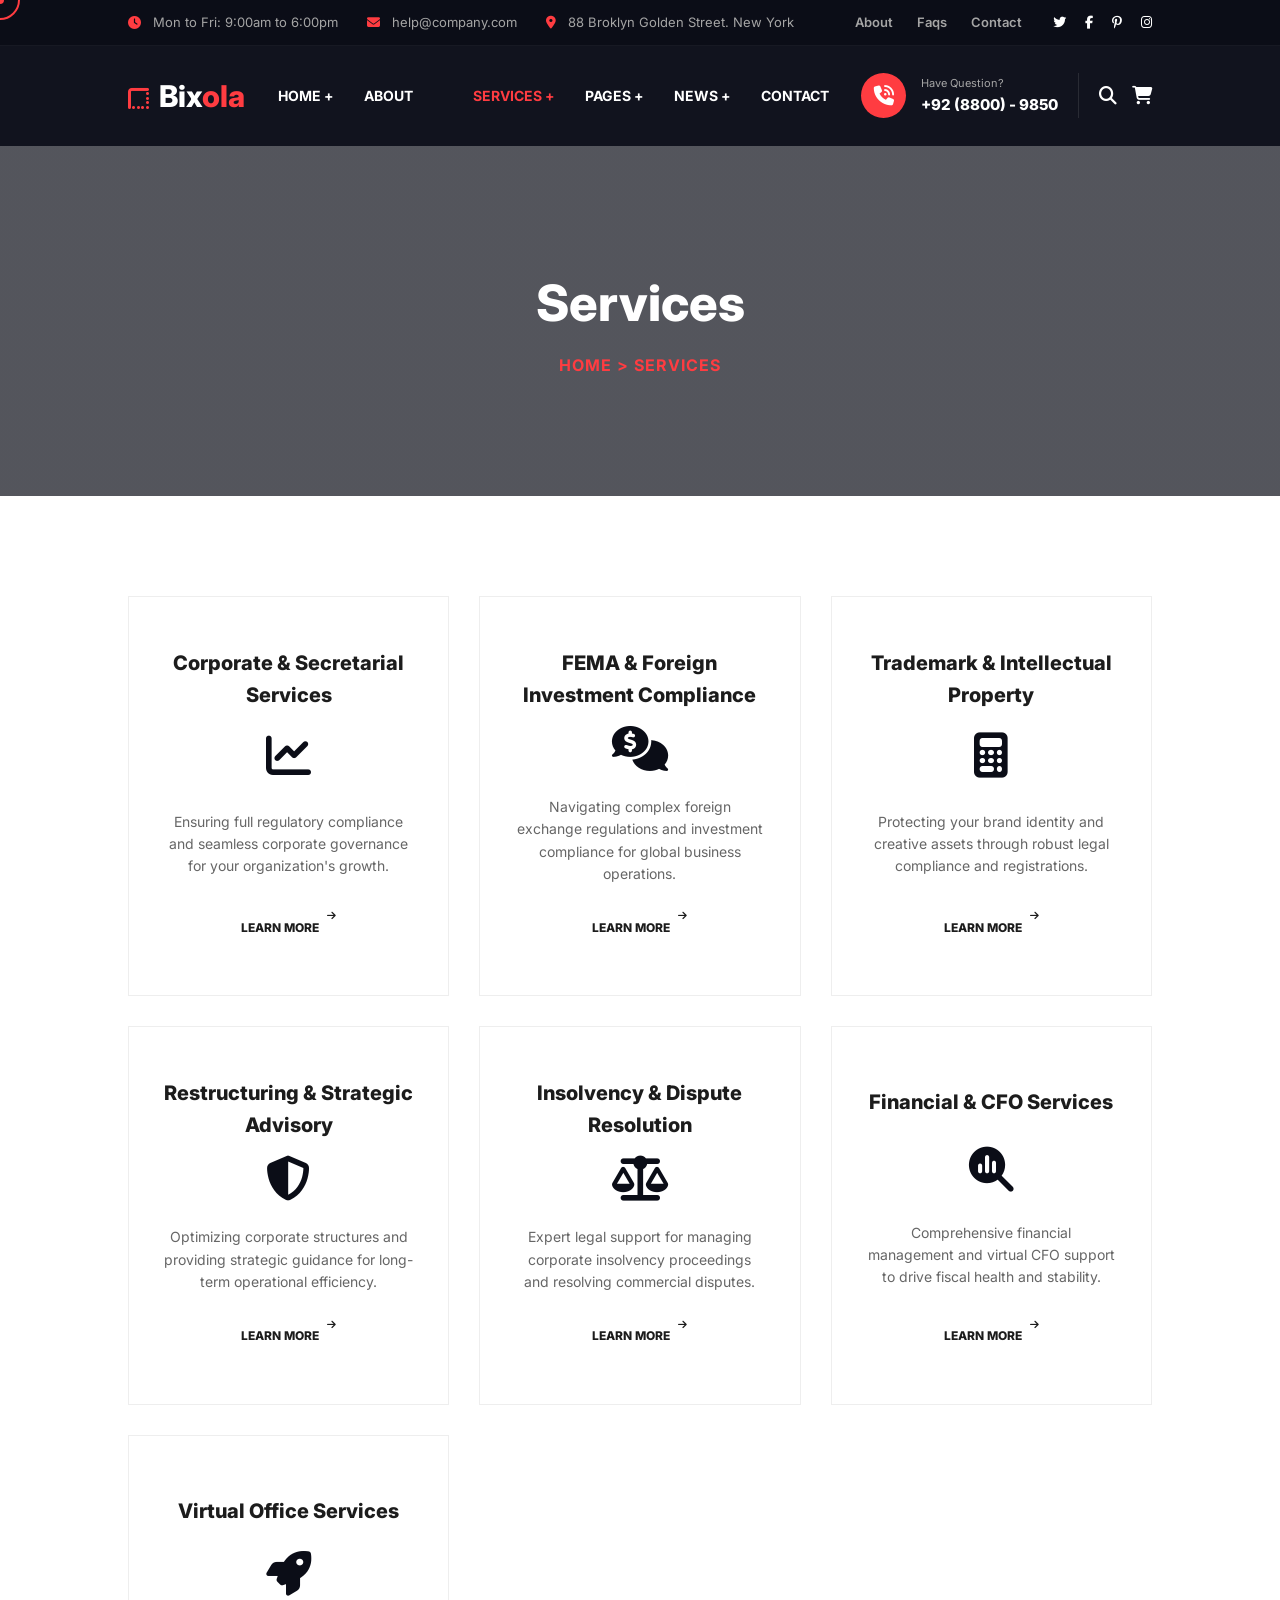
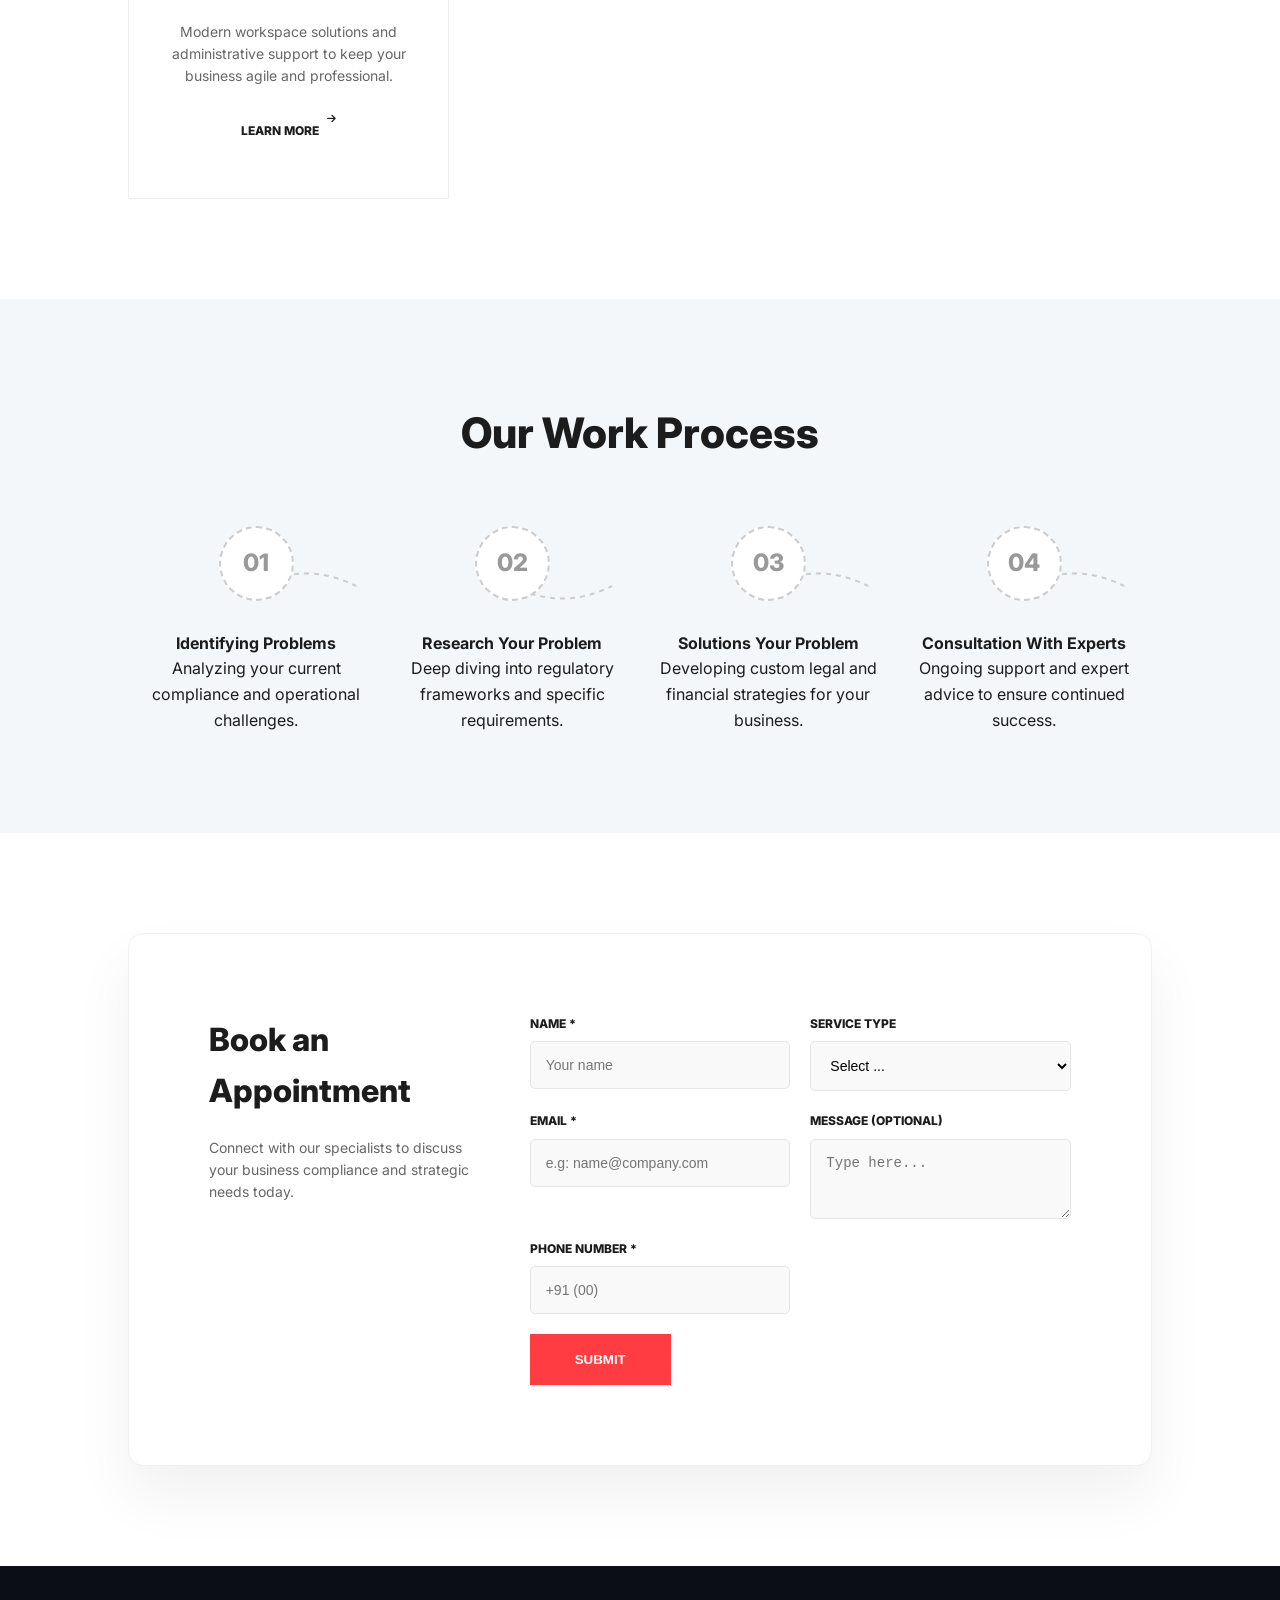
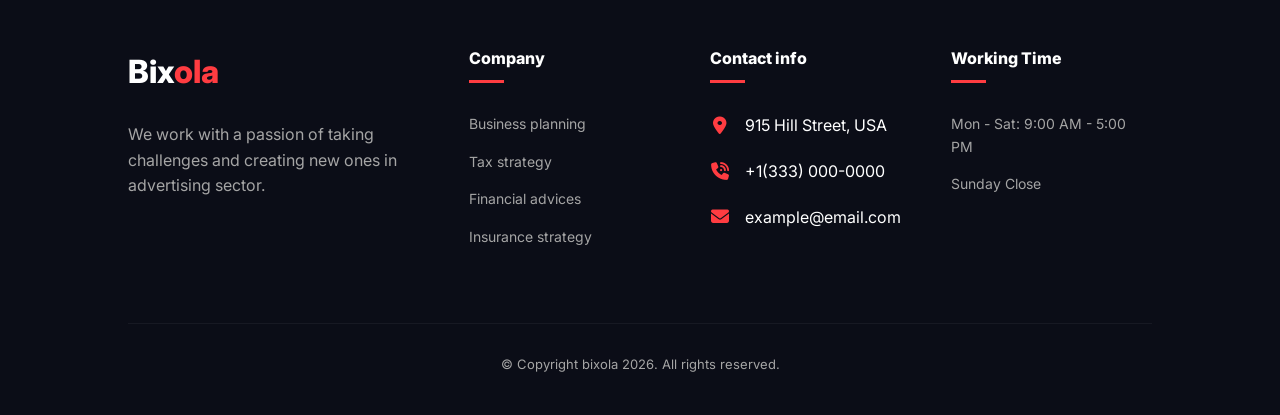
<file: services.html>
<!DOCTYPE html>
<html lang="en">

<head>
    <meta charset="UTF-8">
    <meta name="viewport" content="width=device-width, initial-scale=1.0">
    <title>Bixola - Services</title>
    <link href="https://fonts.googleapis.com/css2?family=Inter:wght@300;400;600;700;800&display=swap" rel="stylesheet">
    <link rel="stylesheet" href="https://cdnjs.cloudflare.com/ajax/libs/font-awesome/6.4.0/css/all.min.css">
    <style>
        * {
            margin: 0;
            padding: 0;
            box-sizing: border-box;
            outline: none;
        }

        body {
            font-family: 'Inter', sans-serif;
            color: var(--text-main);
            line-height: 1.6;
            overflow-x: hidden;
        }

        :root {
            --primary-red: #ff3c41;
            --dark-navy: #0b0d17;
            --header-navy: #11131e;
            --white: #ffffff;
            --text-gray: #a5a5a5;
            --text-main: #1c1c1c;
            --bg-light: #f4f7fa;
        }

        /* --- MOUSE CURSOR STYLES --- */
        html, body, a, button, .service-card, .top-socials i {
            cursor: auto !important;
        }

        .cursor-dot {
            width: 8px;
            height: 8px;
            background: var(--primary-red);
            position: fixed;
            top: 0;
            left: 0;
            border-radius: 50%;
            z-index: 10001;
            pointer-events: none;
            transform: translate(-50%, -50%);
        }

        .cursor-outline {
            width: 40px;
            height: 40px;
            border: 2px solid var(--primary-red);
            position: fixed;
            top: 0;
            left: 0;
            border-radius: 50%;
            z-index: 10000;
            pointer-events: none;
            transform: translate(-50%, -50%);
            transition: transform 0.15s ease-out;
        }

        /* --- TOP BAR --- */
        .top-bar {
            background: var(--dark-navy);
            color: var(--text-gray);
            padding: 12px 10%;
            display: flex;
            justify-content: space-between;
            font-size: 13px;
            border-bottom: 1px solid rgba(255, 255, 255, 0.05);
        }

        .top-info span {
            margin-right: 25px;
        }

        .top-info i {
            color: var(--primary-red);
            margin-right: 8px;
        }

        .top-right a {
            color: var(--text-gray);
            text-decoration: none;
            margin-left: 20px;
            font-weight: 600;
            transition: 0.3s;
        }

        .top-right a:hover {
            color: var(--primary-red);
        }

        .top-socials i {
            margin-left: 15px;
            color: #fff;
            transition: 0.3s;
        }

        .top-socials i:hover {
            color: var(--primary-red);
        }

        /* --- NAVIGATION & DROPDOWNS --- */
        nav {
            background: var(--header-navy);
            padding: 0 10%;
            height: 100px;
            display: flex;
            justify-content: space-between;
            align-items: center;
            position: sticky;
            top: 0;
            z-index: 1000;
        }

        .logo {
            font-size: 30px;
            font-weight: 800;
            color: #fff;
            text-decoration: none;
        }

        .logo span {
            color: var(--primary-red);
        }

        .nav-links {
            display: flex;
            list-style: none;
            gap: 30px;
            height: 100%;
            align-items: center;
        }

        .nav-links>li {
            position: relative;
            height: 100%;
            display: flex;
            align-items: center;
        }

        .nav-links a {
            color: #fff;
            text-decoration: none;
            font-weight: 700;
            font-size: 14px;
            text-transform: uppercase;
            transition: 0.3s;
        }

        .nav-links li:hover>a {
            color: var(--primary-red);
        }

        .dropdown {
            position: absolute;
            top: 100%;
            left: 0;
            background: var(--white);
            width: 280px;
            list-style: none;
            box-shadow: 0 10px 30px rgba(0, 0, 0, 0.1);
            border-top: 3px solid var(--primary-red);
            opacity: 0;
            visibility: hidden;
            transform: translateY(15px);
            transition: all 0.3s ease;
            z-index: 100;
        }

        .nav-links li:hover>.dropdown {
            opacity: 1;
            visibility: visible;
            transform: translateY(0);
        }

        .dropdown li {
            border-bottom: 1px solid #f0f0f0;
            position: relative;
        }

        .dropdown li a {
            color: #333;
            padding: 12px 20px;
            display: flex;
            justify-content: space-between;
            align-items: center;
            font-size: 12px;
            text-transform: capitalize;
            font-weight: 600;
            line-height: 1.4;
            transition: 0.3s;
        }

        .dropdown li a::after {
            content: '\f061';
            font-family: 'Font Awesome 6 Free';
            font-weight: 900;
            font-size: 10px;
            opacity: 0;
            transform: translateX(-10px);
            transition: 0.3s;
            color: var(--primary-red);
        }

        .dropdown li:hover a {
            background: #f9f9f9;
            color: var(--primary-red);
        }

        .dropdown li:hover a::after {
            opacity: 1;
            transform: translateX(0);
        }

        .sub-dropdown {
            position: absolute;
            left: 100%;
            top: 0;
            background: var(--white);
            width: 200px;
            list-style: none;
            box-shadow: 0 10px 30px rgba(0, 0, 0, 0.1);
            opacity: 0;
            visibility: hidden;
            transform: translateX(15px);
            transition: 0.3s;
        }

        .dropdown li:hover>.sub-dropdown {
            opacity: 1;
            visibility: visible;
            transform: translateX(0);
        }

        .nav-right {
            display: flex;
            align-items: center;
            gap: 20px;
            color: #fff;
        }

        .phone-group {
            display: flex;
            align-items: center;
            gap: 15px;
            border-right: 1px solid rgba(255, 255, 255, 0.1);
            padding-right: 20px;
        }

        .phone-box {
            background: var(--primary-red);
            width: 45px;
            height: 45px;
            border-radius: 50%;
            display: flex;
            align-items: center;
            justify-content: center;
            font-size: 20px;
        }

        .nav-icons {
            display: flex;
            gap: 15px;
            font-size: 18px;
        }

        /* --- HERO --- */
        .hero {
            background: linear-gradient(rgba(11, 13, 23, 0.7), rgba(11, 13, 23, 0.7)), url('https://images.unsplash.com/photo-1497366216548-37526070297c?w=1200');
            background-size: cover;
            background-position: center;
            height: 350px;
            display: flex;
            flex-direction: column;
            justify-content: center;
            align-items: center;
            color: #fff;
            text-align: center;
        }

        .hero h1 {
            font-size: 50px;
            font-weight: 800;
        }

        .hero p {
            color: var(--primary-red);
            text-transform: uppercase;
            font-weight: 700;
            letter-spacing: 1px;
            margin-top: 10px;
        }

        /* --- SERVICE CARDS --- */
        .section {
            padding: 100px 10%;
            background: #fff;
        }

        .grid-6 {
            display: grid;
            grid-template-columns: repeat(auto-fit, minmax(320px, 1fr));
            gap: 30px;
        }

        .service-card {
            background: #fff;
            padding: 50px 35px;
            border: 1px solid #eee;
            transition: 0.4s;
            position: relative;
            overflow: hidden;
            text-align: center;
            display: flex;
            flex-direction: column;
            justify-content: space-between;
        }

        .service-card::before {
            content: '';
            position: absolute;
            top: 0;
            left: 0;
            width: 0;
            height: 3.5px;
            background: var(--primary-red);
            transition: 0.4s ease;
        }

        .service-card:hover::before {
            width: 100%;
        }

        .service-card i {
            font-size: 45px;
            color: var(--dark-navy);
            margin-bottom: 25px;
            display: inline-block;
            transition: 0.5s;
        }

        .service-card:hover i {
            color: var(--primary-red);
            transform: scale(1.1);
        }

        .service-card h3 {
            margin-bottom: 15px;
            font-size: 20px;
            font-weight: 800;
            min-height: 50px;
            display: flex;
            align-items: center;
            justify-content: center;
        }

        .service-card p {
            color: #666;
            margin-bottom: 25px;
            font-size: 14px;
        }

        .service-card a {
            color: var(--text-main);
            text-decoration: none;
            font-weight: 800;
            text-transform: uppercase;
            font-size: 12px;
            display: inline-flex;
            align-items: center;
            justify-content: center;
            gap: 8px;
            transition: 0.3s;
            margin: 0 auto;
        }

        .service-card a:hover {
            color: var(--primary-red);
        }

        .service-card a i {
            font-size: 10px;
            color: inherit;
            transition: 0.3s;
            display: inline-block;
            line-height: 1;
        }

        .service-card a:hover i {
            transform: translateX(3px);
        }

        /* --- WORK PROCESS --- */
        .process-section {
            padding: 100px 10%;
            text-align: center;
            background: var(--bg-light);
            position: relative;
        }

        .process-container {
            display: flex;
            justify-content: space-between;
            position: relative;
            z-index: 2;
        }

        .process-step {
            flex: 1;
            position: relative;
            padding: 0 10px;
        }

        .step-num {
            width: 75px;
            height: 75px;
            border-radius: 50%;
            border: 2px dashed #ccc;
            display: flex;
            align-items: center;
            justify-content: center;
            margin: 0 auto 30px;
            font-size: 24px;
            font-weight: 800;
            color: #999;
            background: #fff;
            transition: 0.3s;
            position: relative;
            z-index: 3;
        }

        .process-step:hover .step-num {
            border-color: var(--primary-red);
            color: var(--primary-red);
        }

        .process-line {
            position: absolute;
            top: 35px;
            left: 50%;
            width: 100%;
            height: 50px;
            fill: none;
            stroke: #ccc;
            stroke-width: 2;
            stroke-dasharray: 5, 5;
            z-index: 1;
            pointer-events: none;
        }

        /* --- APPOINTMENT --- */
        .appointment-section {
            padding: 100px 10%;
            background: #fff;
        }

        .appointment-box {
            background: #ffffff;
            display: flex;
            gap: 50px;
            padding: 80px;
            box-shadow: 0 30px 60px rgba(0, 0, 0, 0.06);
            border-radius: 15px;
            border: 1px solid #f0f0f0;
        }

        .appoint-text {
            flex: 1;
        }

        .appoint-form {
            flex: 2;
        }

        .form-grid {
            display: grid;
            grid-template-columns: 1fr 1fr;
            gap: 20px;
        }

        .form-grid div {
            display: flex;
            flex-direction: column;
            gap: 8px;
        }

        .form-grid label {
            font-size: 12px;
            font-weight: 800;
            color: var(--text-main);
            text-transform: uppercase;
        }

        .form-grid input,
        .form-grid select,
        .form-grid textarea {
            width: 100%;
            background: #f9f9f9;
            border: 1px solid #e5e5e5;
            padding: 15px;
            border-radius: 5px;
            font-size: 14px;
        }

        .full-width {
            grid-column: span 2;
        }

        .submit-btn {
            background: var(--primary-red);
            color: #fff;
            border: none;
            padding: 18px 45px;
            font-weight: 700;
            text-transform: uppercase;
            margin-top: 20px;
            position: relative;
            z-index: 1;
            overflow: hidden;
            cursor: pointer;
        }

        .submit-btn::before {
            content: '';
            position: absolute;
            bottom: -100%;
            left: 0;
            width: 100%;
            height: 100%;
            background: #000;
            z-index: -1;
            transition: 0.4s ease;
        }

        .submit-btn:hover::before {
            bottom: 0;
        }

        /* --- BACK TO TOP BUTTON --- */
        .back-to-top {
            position: fixed;
            bottom: 30px;
            right: 30px;
            width: 45px;
            height: 45px;
            background: var(--primary-red);
            color: #fff;
            border: none;
            border-radius: 50%;
            display: none;
            align-items: center;
            justify-content: center;
            font-size: 18px;
            z-index: 999;
            cursor: pointer;
            transition: 0.3s;
            box-shadow: 0 5px 15px rgba(255, 60, 65, 0.3);
        }

        .back-to-top:hover {
            background: var(--dark-navy);
            transform: translateY(-5px);
        }

        /* --- FOOTER --- */
        footer {
            background: var(--dark-navy);
            color: var(--text-gray);
            padding: 80px 10% 40px;
        }

        .footer-grid {
            display: grid;
            grid-template-columns: 1.5fr 1fr 1fr 1fr;
            gap: 40px;
        }

        .footer-logo {
            font-size: 32px;
            font-weight: 800;
            color: #fff;
            text-decoration: none;
            margin-bottom: 25px;
            display: block;
        }

        .footer-logo span {
            color: var(--primary-red);
        }

        .footer-title {
            color: #fff;
            margin-bottom: 30px;
            font-weight: 800;
            position: relative;
            padding-bottom: 12px;
        }

        .footer-title::after {
            content: '';
            position: absolute;
            left: 0;
            bottom: 0;
            width: 35px;
            height: 3px;
            background: var(--primary-red);
        }

        .footer-links p {
            margin-bottom: 15px;
            cursor: pointer;
            transition: 0.3s;
            font-size: 14px;
        }

        .footer-links p:hover {
            color: var(--primary-red);
        }

        /* Contact icons */
        .contact-info p {
            display: flex;
            align-items: center;
            gap: 15px;
            margin-bottom: 20px;
            color: #fff;
            font-size: 16px;
        }

        .contact-info i {
            color: var(--primary-red);
            font-size: 18px;
            width: 20px;
            text-align: center;
        }

        /* Logo Icon */
        .logo::before {
            content: '\f853';
            font-family: 'Font Awesome 6 Free';
            font-weight: 900;
            margin-right: 10px;
            color: var(--primary-red);
            font-size: 24px;
        }

        .copyright {
            text-align: center;
            margin-top: 60px;
            padding-top: 30px;
            border-top: 1px solid rgba(255, 255, 255, 0.05);
            font-size: 13px;
            color: var(--text-gray);
        }

        /* Media query */

/* --- 1. TABLETS & SMALL LAPTOPS (Max-width: 1024px) --- */
@media (max-width: 1024px) {
    .section, .process-section, .appointment-section {
        padding: 60px 5%; 
    }

    .grid-6 {
        grid-template-columns: repeat(2, 1fr);
        gap: 20px;
    }

    .appointment-box {
        padding: 40px;
        gap: 30px;
    }
}

/* --- 2. MOBILE PHONES (Max-width: 768px) --- */
@media (max-width: 768px) {
    .hero { height: 250px; }
    .hero h1 { font-size: 32px; }

    .grid-6 {
        grid-template-columns: 1fr;
    }

    .process-container {
        flex-direction: column;
        gap: 50px;
    }
    
    .process-line { 
        display: none; 
    }

    .process-step {
        max-width: 350px;
        margin: 0 auto;
        position: relative;
    }

    .process-step:not(:last-child)::after {
        content: '';
        position: absolute;
        bottom: -35px;
        left: 50%;
        width: 2px;
        height: 30px;
        background: var(--primary-red);
        opacity: 0.3;
    }

    .appointment-box {
        flex-direction: column;
        padding: 30px 20px;
    }

    .form-grid {
        grid-template-columns: 1fr; 
    }

    .full-width {
        grid-column: span 1;
    }

    .footer-grid {
        grid-template-columns: 1fr;
        text-align: center;
        gap: 40px;
    }

    .footer-title::after {
        left: 50%;
        transform: translateX(-50%);
    }

    .contact-info p {
        justify-content: center;
    }
}

/* --- 3. SMALL MOBILE (Max-width: 480px) --- */
@media (max-width: 480px) {
    .section { padding: 50px 15px; }

    .service-card {
        padding: 40px 20px;
    }

    .step-num {
        width: 65px;
        height: 65px;
        font-size: 20px;
        margin-bottom: 20px;
    }

    .submit-btn {
        width: 100%;
        padding: 16px;
    }
}
    </style>
</head>

<body>

    <div class="cursor-dot"></div>
    <div class="cursor-outline"></div>

    <button id="backToTop" class="back-to-top"><i class="fa-solid fa-arrow-up"></i></button>

    <div class="top-bar">
        <div class="top-info">
            <span><i class="fa-solid fa-clock"></i> Mon to Fri: 9:00am to 6:00pm</span>
            <span><i class="fa-solid fa-envelope"></i> help@company.com</span>
            <span><i class="fa-solid fa-location-dot"></i> 88 Broklyn Golden Street. New York</span>
        </div>
        <div class="top-right">
            <a href="#">About</a> <a href="#">Faqs</a> <a href="#">Contact</a>
        </div>
        <div class="top-socials">
            <i class="fa-brands fa-twitter"></i> <i class="fa-brands fa-facebook-f"></i> <i
                class="fa-brands fa-pinterest-p"></i> <i class="fa-brands fa-instagram"></i>
        </div>
    </div>

    <nav>
        <a href="#" class="logo">Bix<span>ola</span></a>
        
        <ul class="nav-links">
            <li><a href="#">Home +</a></li>
            <li><a href="#">About</a></li>
            <li>
            <li><a href="services.html" style="color: var(--primary-red);">Services +</a>
                <ul class="dropdown">
                    <li><a href="services.html">Services</a></li>
                    <li><a href="service-carousel.html">Services Carousel</a></li>
                    <li><a href="service-details.html?s=corp">Corporate & Secretarial Services</a></li>
                    <li><a href="service-details.html?s=fema">FEMA & Foreign Investment Compliance</a></li>
                    <li><a href="service-details.html?s=ip">Trademark & Intellectual Property</a></li>
                    <li><a href="service-details.html?s=rest">Restructuring & Strategic Advisory</a></li>
                    <li><a href="service-details.html?s=ins">Insolvency & Dispute Resolution</a></li>
                    <li><a href="service-details.html?s=fin">Financial & CFO Services</a></li>
                    <li><a href="service-details.html?s=virt">Virtual Office Services</a></li>
                </ul>
            </li>
            <li>
                <a href="team.html">Pages +</a>
                <ul class="dropdown">

                    <li><a href="team.html">Team</a></li>
                    <li><a href="team-carousel.html">Team Carousel</a></li>
                    <li><a href="team-details.html">Team Details</a></li>
                    <li><a href="#">Portfolio</a></li>
                    <li><a href="#">Portfolio Carousel</a></li>
                    <li><a href="#">Portfolio Details</a></li>
                    <li><a href="#">Testimonials</a></li>
                    <li><a href="#">Testimonials Carousel</a></li>
                    <li><a href="#">Pricing</a></li>
                    <li><a href="#">Pricing Carousel</a></li>
                    <li><a href="#">Appointment</a></li>
                    <li><a href="#">404 Error</a></li>
                </ul>
            </li>
            <li><a href="#">News +</a></li>
            <li><a href="#">Contact</a></li>
        </ul>
        <div class="nav-right">
            <div class="phone-group">
                <div class="phone-box"><i class="fa-solid fa-phone-volume"></i></div>
                <div>
                    <p style="font-size: 11px; color: var(--text-gray);">Have Question?</p>
                    <p style="font-weight: 800; font-size: 15px; color: #fff;">+92 (8800) - 9850</p>
                </div>
            </div>
            <div class="nav-icons"><i class="fa-solid fa-magnifying-glass"></i> <i
                    class="fa-solid fa-cart-shopping"></i></div>
        </div>
    </nav>

    <section class="hero">
        <h1>Services</h1>
        <p>Home &gt; Services</p>
    </section>

    <section class="section">
        <div class="grid-6">
            <div class="service-card">
                <h3>Corporate & Secretarial Services</h3>
                <i class="fa-solid fa-chart-line"></i>
                <p>Ensuring full regulatory compliance and seamless corporate governance for your organization's growth.
                </p>
                <a href="service-details.html?s=corp">Learn More <i class="fa-solid fa-arrow-right"></i></a>
            </div>
            <div class="service-card">
                <h3>FEMA & Foreign Investment Compliance</h3>
                <i class="fa-solid fa-comments-dollar"></i>
                <p>Navigating complex foreign exchange regulations and investment compliance for global business
                    operations.</p>
                <a href="service-details.html?s=fema">Learn More <i class="fa-solid fa-arrow-right"></i></a>
            </div>
            <div class="service-card">
                <h3>Trademark & Intellectual Property</h3>
                <i class="fa-solid fa-calculator"></i>
                <p>Protecting your brand identity and creative assets through robust legal compliance and registrations.
                </p>
                <a href="service-details.html?s=ip">Learn More <i class="fa-solid fa-arrow-right"></i></a>
            </div>
            <div class="service-card">
                <h3>Restructuring & Strategic Advisory</h3>
                <i class="fa-solid fa-shield-halved"></i>
                <p>Optimizing corporate structures and providing strategic guidance for long-term operational
                    efficiency.</p>
                <a href="service-details.html?s=rest">Learn More <i class="fa-solid fa-arrow-right"></i></a>
            </div>
            <div class="service-card">
                <h3>Insolvency & Dispute Resolution</h3>
                <i class="fa-solid fa-scale-balanced"></i>
                <p>Expert legal support for managing corporate insolvency proceedings and resolving commercial disputes.
                </p>
                <a href="service-details.html?s=ins">Learn More <i class="fa-solid fa-arrow-right"></i></a>
            </div>
            <div class="service-card">
                <h3>Financial & CFO Services</h3>
                <i class="fa-solid fa-magnifying-glass-chart"></i>
                <p>Comprehensive financial management and virtual CFO support to drive fiscal health and stability.</p>
                <a href="service-details.html?s=fin">Learn More <i class="fa-solid fa-arrow-right"></i></a>
            </div>
            <div class="service-card">
                <h3>Virtual Office Services</h3>
                <i class="fa-solid fa-rocket"></i>
                <p>Modern workspace solutions and administrative support to keep your business agile and professional.
                </p>
                <a href="service-details.html?s=virt">Learn More <i class="fa-solid fa-arrow-right"></i></a>
            </div>
        </div>
    </section>

    <section class="process-section">
        <h2 style="font-size: 42px; margin-bottom: 60px; font-weight: 800;">Our Work Process</h2>
        <div class="process-container">
            <div class="process-step">
                <div class="step-num">01</div>
                <svg class="process-line">
                    <path d="M 0 25 Q 50 0 100 25" />
                </svg>
                <h4>Identifying Problems</h4>
                <p>Analyzing your current compliance and operational challenges.</p>
            </div>
            <div class="process-step">
                <div class="step-num">02</div>
                <svg class="process-line">
                    <path d="M 0 25 Q 50 50 100 25" />
                </svg>
                <h4>Research Your Problem</h4>
                <p>Deep diving into regulatory frameworks and specific requirements.</p>
            </div>
            <div class="process-step">
                <div class="step-num">03</div>
                <svg class="process-line">
                    <path d="M 0 25 Q 50 0 100 25" />
                </svg>
                <h4>Solutions Your Problem</h4>
                <p>Developing custom legal and financial strategies for your business.</p>
            </div>
            <div class="process-step">
                <div class="step-num">04</div>
                <svg class="process-line">
                    <path d="M 0 25 Q 50 0 100 25" />
                </svg>
                <h4>Consultation With Experts</h4>
                <p>Ongoing support and expert advice to ensure continued success.</p>
            </div>
        </div>
    </section>

    <section class="appointment-section">
        <div class="appointment-box">
            <div class="appoint-text">
                <h2 style="font-size: 32px; font-weight: 800; margin-bottom: 20px;">Book an Appointment</h2>
                <p style="color:#666; font-size: 14px;">Connect with our specialists to discuss your business compliance
                    and strategic needs today.</p>
            </div>
            <div class="appoint-form">
                <div class="form-grid">
                    <div>
                        <label>NAME *</label>
                        <input type="text" placeholder="Your name">
                    </div>
                    <div>
                        <label>SERVICE TYPE</label>
                        <select>
                            <option>Select ...</option>
                            <option>Corporate & Secretarial Services</option>
                            <option>FEMA & Foreign Investment Compliance</option>
                            <option>Trademark & Intellectual Property</option>
                            <option>Restructuring & Strategic Advisory</option>
                            <option>Insolvency & Dispute Resolution</option>
                            <option>Financial & CFO Services</option>
                            <option>Virtual Office Services</option>
                        </select>
                    </div>
                    <div>
                        <label>EMAIL *</label>
                        <input type="email" placeholder="e.g: name@company.com">
                    </div>
                    <div>
                        <label>MESSAGE (optional)</label>
                        <textarea rows="3" placeholder="Type here..."></textarea>
                    </div>
                    <div>
                        <label>PHONE NUMBER *</label>
                        <input type="text" placeholder="+91 (00)">
                    </div>
                </div>
                <button class="submit-btn">Submit</button>
            </div>
        </div>
    </section>

    <footer>
        <div class="footer-grid">
            <div>
                <a href="#" class="footer-logo">Bix<span>ola</span></a>
                <p>We work with a passion of taking
                    challenges and creating new ones in
                    advertising sector.</p>
            </div>
            <div class="footer-links">
                <h4 class="footer-title">Company</h4>
                <p>Business planning</p>
                <p>Tax strategy</p>
                <p>Financial advices</p>
                <p>Insurance strategy</p>
            </div>
            <div class="footer-links">
                <h4 class="footer-title">Contact info</h4>
                <div class="contact-info">
                    <p><i class="fa-solid fa-location-dot"></i> 915 Hill Street, USA</p>
                    <p><i class="fa-solid fa-phone-volume"></i> +1(333) 000-0000</p>
                    <p><i class="fa-solid fa-envelope"></i> example@email.com</p>
                </div>
            </div>
            <div class="footer-links">
                <h4 class="footer-title">Working Time</h4>
                <p>Mon - Sat: 9:00 AM - 5:00 PM</p>
                <p>Sunday Close</p>
            </div>
        </div>
        <div class="copyright">© Copyright bixola 2026. All rights reserved.</div>
    </footer>

    <script>
        const dot = document.querySelector('.cursor-dot');
        const outline = document.querySelector('.cursor-outline');
        window.addEventListener('mousemove', (e) => {
            dot.style.left = `${e.clientX}px`;
            dot.style.top = `${e.clientY}px`;
            outline.animate({
                left: `${e.clientX}px`,
                top: `${e.clientY}px`
            }, { duration: 500, fill: "forwards" });
        });

        const btn = document.getElementById('backToTop');
        window.onscroll = function () {
            if (document.body.scrollTop > 300 || document.documentElement.scrollTop > 300) {
                btn.style.display = "flex";
            } else {
                btn.style.display = "none";
            }
        };
        btn.onclick = function () {
            window.scrollTo({ top: 0, behavior: 'smooth' });
        };

        
        // Close menu when clicking a link
        document.querySelectorAll('.nav-links a').forEach(link => {
        link.addEventListener('click', () => {
        navLinks.classList.remove('active');
        });
    });
    </script>
</body>

</html>
</file>
